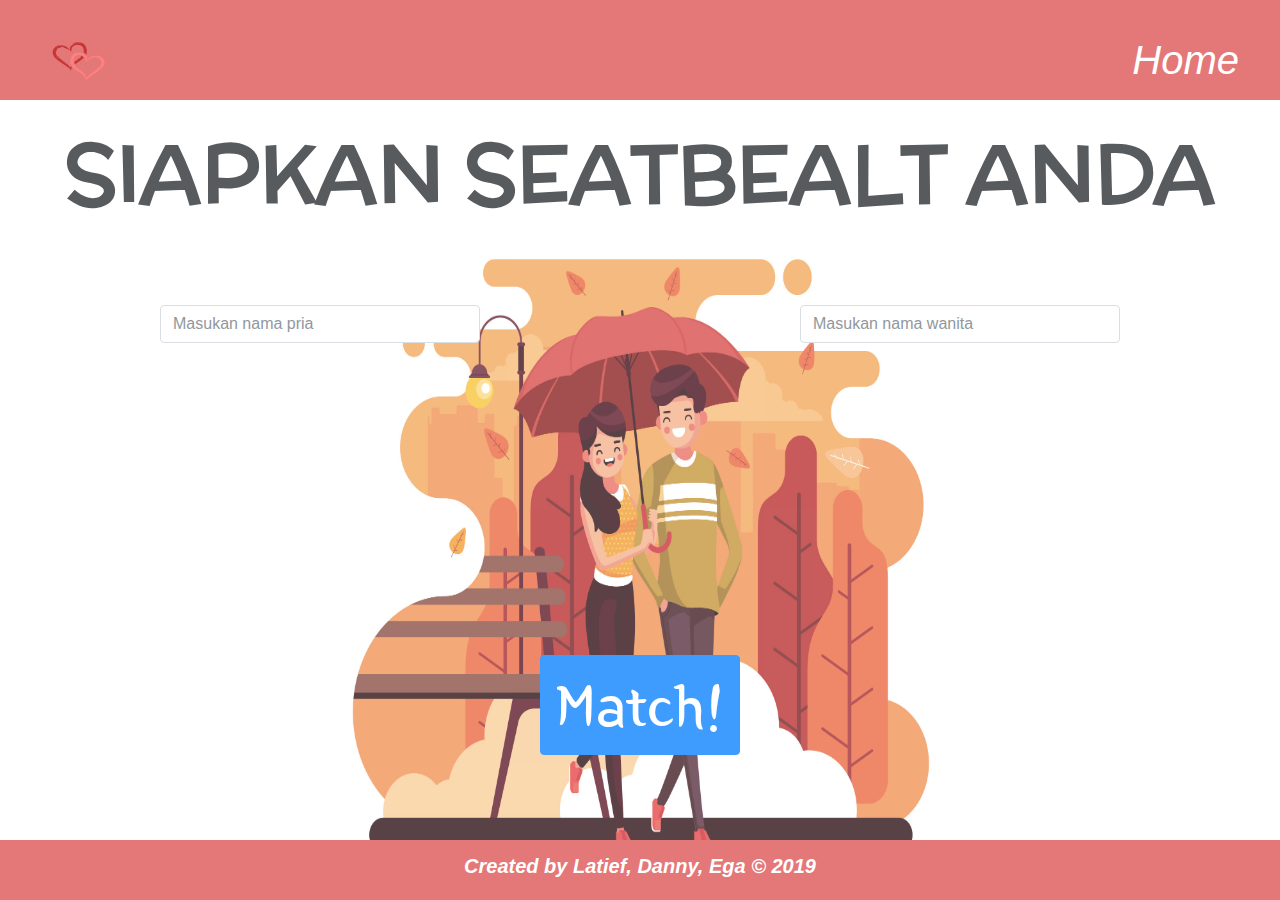
<file: input.html>
<!DOCTYPE html>
<html lang="en">
  <head>
    <meta charset="UTF-8" />
    <meta name="viewport" content="width=device-width, initial-scale=1.0" />
    <meta http-equiv="X-UA-Compatible" content="ie=edge" />
    <title>Input</title>
    <link href="https://fonts.googleapis.com/css?family=Yeon+Sung&display=swap" rel="stylesheet" />
    <link rel="stylesheet" href="./style/input.css" />
    <link rel="stylesheet" href="https://stackpath.bootstrapcdn.com/bootstrap/4.3.1/css/bootstrap.min.css" integrity="sha384-ggOyR0iXCbMQv3Xipma34MD+dH/1fQ784/j6cY/iJTQUOhcWr7x9JvoRxT2MZw1T" crossorigin="anonymous" />
  </head>

  <body>
    <header>
      <div class="navbar">
        <a href="index.html"><img src="./images/love.png" height="75" width="75" alt="logo"/></a>
        <div>
          <a href="./index.html"><i>Home</i></a>
        </div>
      </div>
    </header>
    <div class="home-image-content">
      <div class="title">
        <span class="animated zoomInUp delay-1s"><b>SIAPKAN SEATBEALT ANDA</b></span>
      </div>
      <div>
        <br />
        <br />
        <br />
      </div>
      <div class="input d-flex justify-content-between">
        <input id="pria" type="text" class="form-control col-3 mx-auto d-flex justify-content-between align-items-center rounded" placeholder="Masukan nama pria" value="" />
        <input id="wanita" type="text" class="form-control col-3 mx-auto d-flex justify-content-between align-items-center rounded" placeholder="Masukan nama wanita" value="" />
      </div>
      <div>
        <br />
        <br />
        <br />
        <br />
        <br />
        <br />
        <br />
        <br />
        <br />
        <br />
        <br />
        <br />
        <br />
      </div>
      <div class="d-flex justify-content-center">
        <button class="rounded btn btn-primary" id="match" onclick="generate()">Match!</button>
      </div>
    </div>
    <footer>
      <div class="footer">
        <h3>
          <i><b>Created by Latief, Danny, Ega © 2019</b></i>
        </h3>
      </div>
    </footer>

    <script src="./script/script.js"></script>
    <script src="https://code.jquery.com/jquery-3.3.1.slim.min.js" integrity="sha384-q8i/X+965DzO0rT7abK41JStQIAqVgRVzpbzo5smXKp4YfRvH+8abtTE1Pi6jizo" crossorigin="anonymous"></script>
    <script src="https://cdnjs.cloudflare.com/ajax/libs/popper.js/1.14.7/umd/popper.min.js" integrity="sha384-UO2eT0CpHqdSJQ6hJty5KVphtPhzWj9WO1clHTMGa3JDZwrnQq4sF86dIHNDz0W1" crossorigin="anonymous"></script>
    <script src="https://stackpath.bootstrapcdn.com/bootstrap/4.3.1/js/bootstrap.min.js" integrity="sha384-JjSmVgyd0p3pXB1rRibZUAYoIIy6OrQ6VrjIEaFf/nJGzIxFDsf4x0xIM+B07jRM" crossorigin="anonymous"></script>
  </body>
</html>
</file>
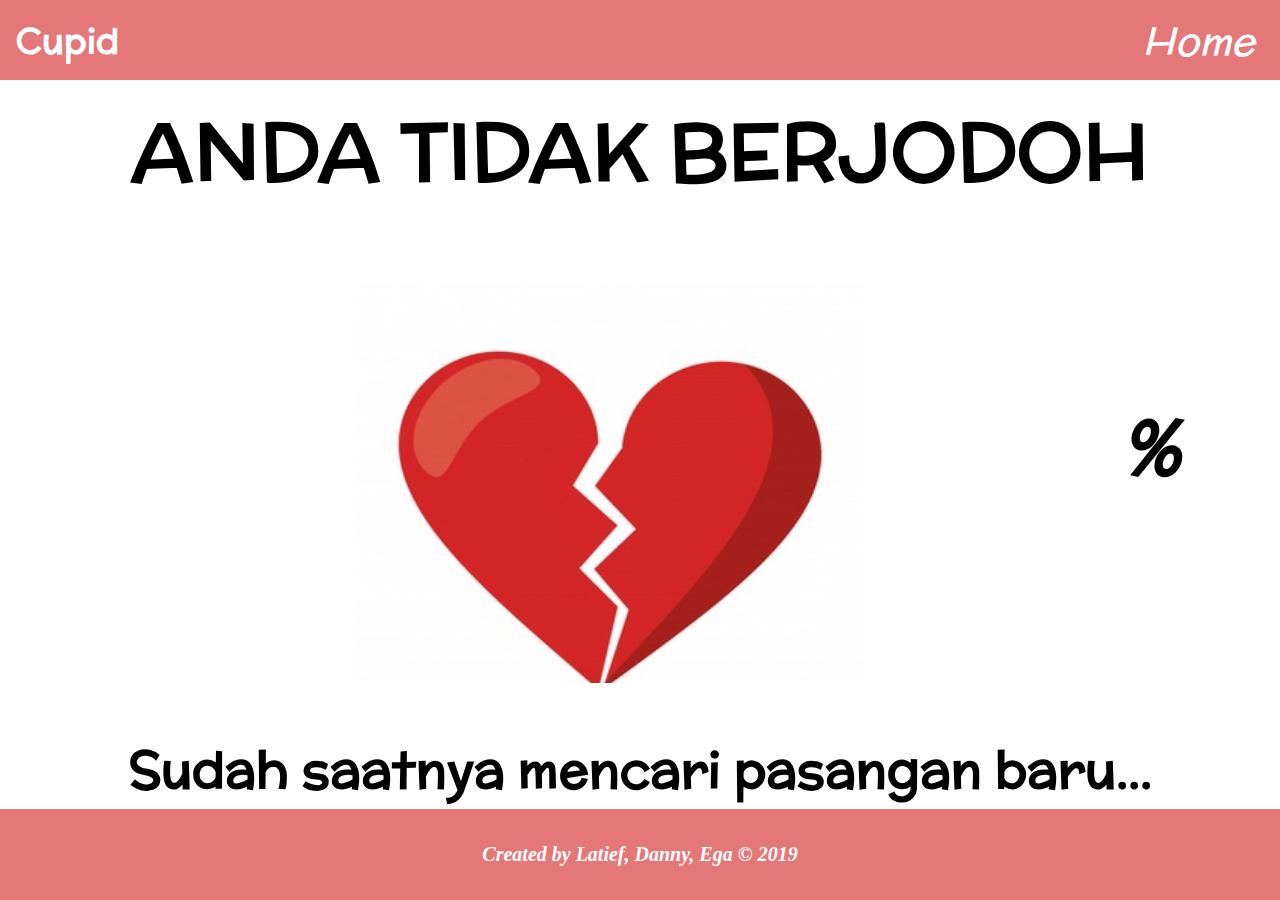
<file: match-fail.html>
<!DOCTYPE html>
<html lang="en">
<head>
    <meta charset="UTF-8">
    <meta name="viewport" content="width=device-width, initial-scale=1.0">
    <meta http-equiv="X-UA-Compatible" content="ie=edge">
    <title>Match-Failure</title>
    <link rel="stylesheet" href="./style/match-fail.css">
</head>
<body>
    <!--Header-->
  <body>
        <header>
          <div class="navbar">
            <h1>Cupid</h1>
            <div>
              <a href="./index.html"><i>Home</i></a>
            </div>
          </div>
        </header>
    
        <div class="title">
          <span class="animated zoomInUp delay-1s"><b>ANDA TIDAK BERJODOH</b></span>
        </div>
        <div class="home">
          <h3 id = "success-rate" class="animated flash delay-1s">
          
          </h3>
          <div class="home-image-content"></div>
    
          <h4 class="animated zoomInRight delay-1s">
            <i>%</i>
          </h4>
          
        </div>
        <h5>Sudah saatnya mencari pasangan baru...</h5>
        <!--Footer-->
        <footer>
          <div class="footer">
            <h3>
              <i><b>Created by Latief, Danny, Ega © 2019</b></i>
            </h3>
          </div>
        </footer>
        <script src="script/script.js"></script>      
</body>
</html>
</file>
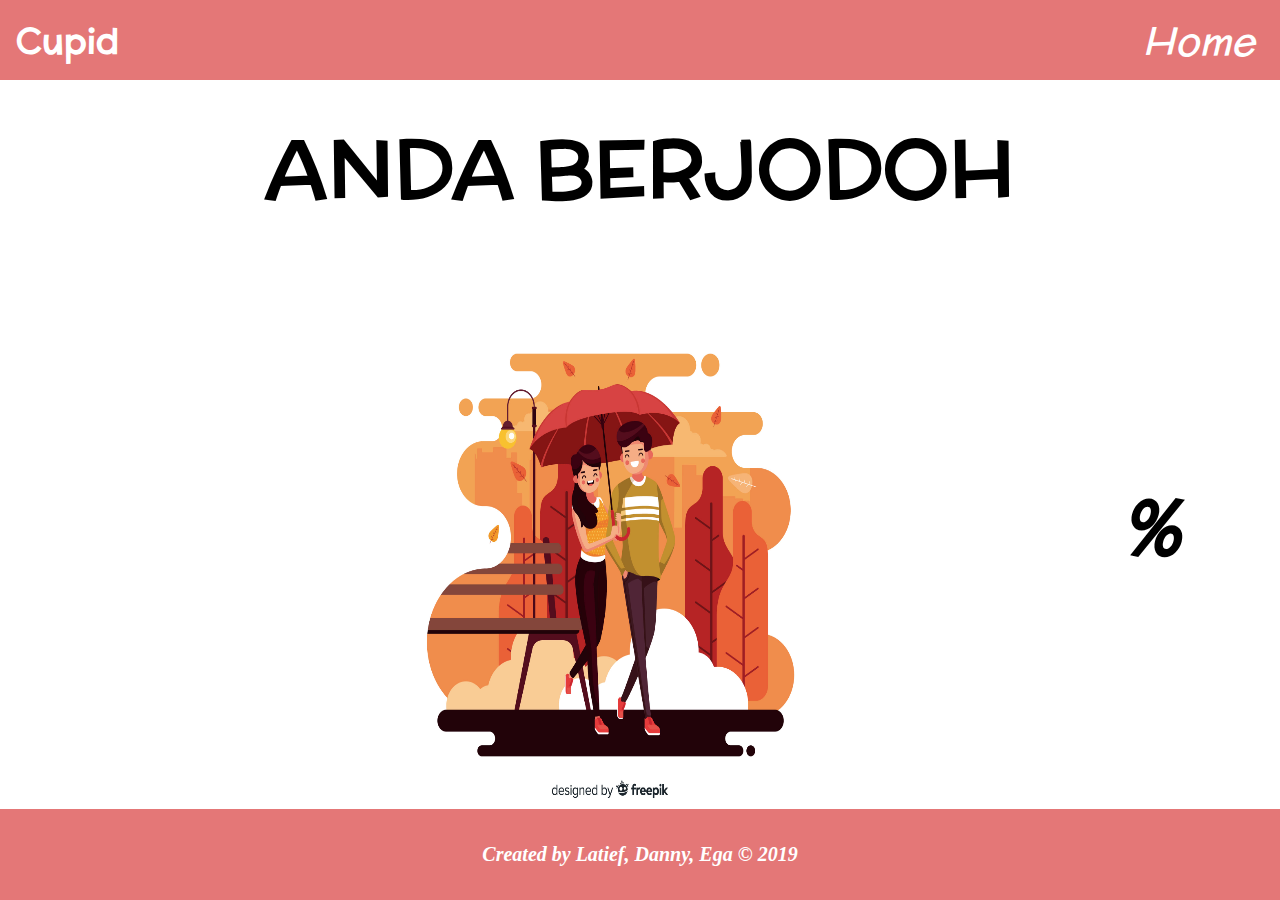
<file: match-sucess.html>
<!DOCTYPE html>
<html lang="en">
  <head>
    <meta charset="UTF-8" />
    <meta name="viewport" content="width=device-width, initial-scale=1.0" />
    <meta http-equiv="X-UA-Compatible" content="ie=edge" />
    <title>Match-Sucess</title>
    <link rel="stylesheet" href="./style/style.css" />
  </head>
  <!-- <body> -->
  <!--NavBar-->

  <!--Header-->
  <body>
    <header>
      <div class="navbar">
        <h1>Cupid</h1>
        <div>
          <a href="./index.html"><i>Home</i></a>
        </div>
      </div>
    </header>

    <div class="title">
      <span class="animated zoomInUp delay-1s"><b>ANDA BERJODOH</b></span>
    </div>
    <div class="home">
      <h3 id="success-rate" class="animated flash delay-1s"></h3>
      <div class="home-image-content"></div>

      <h4 class="animated zoomInRight delay-1s">
        <i>%</i>
      </h4>
    </div>

    <!--Footer-->
    <footer>
      <div class="footer">
        <h3>
          <i><b>Created by Latief, Danny, Ega © 2019</b></i>
        </h3>
      </div>
    </footer>
    <script src="script/script.js"></script>
  </body>
</html>
</file>
<file: style/input.css>
@import url("https://fonts.googleapis.com/css?family=Indie+Flower|McLaren|Patrick+Hand&display=swap");

html {
  height: 100%;
}

body {
  height: 100%;
  width: 100%;
  margin: 0;
  overflow: auto;
}

* {
  box-sizing: border-box;
}

header{
  margin: 0%;
  padding-top: 0;
  padding-bottom: 0;
}

.navbar {
  /* overflow: auto; */
  background-color: #e47777;
  width: 100%;
  display: flex;
  justify-content: space-between;
  align-items: center;
  height: 100px;
  margin: 0%;
  padding-top: 0;
  padding-bottom: 0;
}

.footer {
  overflow: auto;
  background-color: #e47777;
  width: 100%;
  display: flex;
  justify-content: space-between;
  align-items: center;
  position: absolute;
  right: 0;
  left: 0;
  bottom: 0;
  font-size: 30px;
}

.navbar h1 {
  float: left;
  color: white;
  text-align: center;
  padding: 14px 16px;
  text-decoration: none;
  font-size: 35px;
}

.navbar a {
  float: right;
  color: white;
  text-align: center;
  padding: 14px 25px;
  text-decoration: none;
  font-size: 40px;
  margin: center;
}

.navbar a:hover {
  background-color: #ddd;
  color: #e47777;
}

.navbar a.active {
  background-color: grey;
  color: white;
}

.title {
  text-align: center;
  margin-bottom: 0%;
  font-size: 80px;
  font-family: "McLaren", cursive;
  padding-top: 1%;
}

.home {
  position: relative;
  display: flex;
  align-items: center;
  font-size: 80px;
  font-family: "McLaren", cursive;
}

.home h3 {
  padding-left: 100px;
}

.home h4 {
  padding-right: 100px;
  font-size: 80px;
}

h5 {
  text-align: center;
  margin-bottom: 0px;
  font-size: 50px;
  font-family: "McLaren", cursive;
}

.home-image-content {
  background-image: url(/images/background.jpg);
  background-repeat: no-repeat;
  background-size: 50% 100%;
  height: 800px;
  width: 100%;
  opacity: 75%;
  /* background-position: center; */
  background-position-x: 50%;
  background-position-y: 75px;
}

.home-text-content div span {
  color: black;
  text-align: left;
  font-size: 80px;
  margin: center;
  font-family: "Indie Flower", cursive;
  font-family: "Patrick Hand", cursive;
  font-family: "McLaren", cursive;
}

.home-text-content h3 {
  color: black;
  text-align: left;
  font-size: 50px;
  margin: center;
  font-family: "Indie Flower", cursive;
  font-family: "Patrick Hand", cursive;
  font-family: "McLaren", cursive;
}

.home-text-content h4 {
  color: black;
  text-align: right;
  font-size: 25px;
  margin: center;
  font-family: "Indie Flower", cursive;
  font-family: "Patrick Hand", cursive;
  font-family: "McLaren", cursive;
}

#match{
  width: 200px;
  height: 100px;
  font-family: 'Yeon Sung', cursive;
  font-size: 60px;
}

.footer h3 {
  color: white;
  text-align: center;
  padding: 14px 16px;
  text-decoration: none;
  font-size: 20px;
  width: 100%;
}
</file>
<file: style/match-fail.css>
@import url("https://fonts.googleapis.com/css?family=Indie+Flower|McLaren|Patrick+Hand&display=swap");

html {
  height: 100%;
}

body {
  height: 100%;
  margin: 0;
  overflow: auto;
}

* {
  box-sizing: border-box;
}

.navbar {
  overflow: hidden;
  background-color: #e47777;
  width: 100%;
  display: flex;
  justify-content: space-between;
  align-items: center;
  height: 80px;
}

.footer {
  overflow: auto;
  background-color: #e47777;
  width: 100%;
  display: flex;
  justify-content: space-between;
  align-items: center;
  position: absolute;
  right: 0;
  left: 0;
  bottom: 0;
  font-size: 30px;
}

.navbar h1 {
  float: left;
  color: white;
  text-align: center;
  padding: 14px 16px;
  text-decoration: none;
  font-size: 35px;
  font-family: "Indie Flower", cursive;
  font-family: "Patrick Hand", cursive;
  font-family: "McLaren", cursive;
}

.navbar a {
  float: right;
  color: white;
  text-align: center;
  padding: 14px 25px;
  text-decoration: none;
  font-size: 40px;
  margin: center;
  font-family: "Indie Flower", cursive;
  font-family: "Patrick Hand", cursive;
  font-family: "McLaren", cursive;
}

.navbar a:hover {
  background-color: #ddd;
  color: #e47777;
}

.navbar a.active {
  background-color: grey;
  color: white;
}

.title {
  text-align: center;
  margin-bottom: 0%;
  font-size: 80px;
  font-family: "McLaren", cursive;
  padding-top: 1%;
}

.home {
  position: relative;
  display: flex;
  align-items: center;
  font-size: 80px;
  font-family: "McLaren", cursive;
}

.home h3 {
  padding-left: 100px;
}

.home h4 {
  padding-right: 100px;
  font-size: 80px;
}

h5 {
  text-align: center;
  margin-bottom: 0px;
  margin-top: 50px;
  font-size: 50px;
  font-family: "McLaren", cursive;
}

.home-image-content {
  background-image: url(/images/love.jpg);
  background-repeat: no-repeat;
  background-size: 50% 100%;
  height: 475px;
  width: 1000%;
  /* opacity: 75%; */
  /* background-position: center; */
  background-position-x: 50%;
  background-position-y: 75px;
}

.home-text-content div span {
  color: black;
  text-align: left;
  font-size: 80px;
  margin: center;
  font-family: "Indie Flower", cursive;
  font-family: "Patrick Hand", cursive;
  font-family: "McLaren", cursive;
}

.home-text-content h3 {
  color: black;
  text-align: left;
  font-size: 50px;
  margin: center;
  font-family: "Indie Flower", cursive;
  font-family: "Patrick Hand", cursive;
  font-family: "McLaren", cursive;
}

.home-text-content h4 {
  color: black;
  text-align: right;
  font-size: 25px;
  margin: center;
  font-family: "Indie Flower", cursive;
  font-family: "Patrick Hand", cursive;
  font-family: "McLaren", cursive;
}

.footer h3 {
  color: white;
  text-align: center;
  padding: 14px 16px;
  text-decoration: none;
  font-size: 20px;
  width: 100%;
}
</file>
<file: style/style.css>
@import url("https://fonts.googleapis.com/css?family=Indie+Flower|McLaren|Patrick+Hand&display=swap");

html {
  height: 100%;
}

body {
  height: 100%;
  margin: 0;
  overflow: auto;
}

* {
  box-sizing: border-box;
}

.navbar {
  overflow: hidden;
  background-color: #e47777;
  width: 100%;
  display: flex;
  justify-content: space-between;
  align-items: center;
  height: 80px;
}

.footer {
  overflow: auto;
  background-color: #e47777;
  width: 100%;
  display: flex;
  justify-content: space-between;
  align-items: center;
  position: absolute;
  right: 0;
  left: 0;
  bottom: 0;
  font-size: 30px;
}

.navbar h1 {
  float: left;
  color: white;
  text-align: center;
  padding: 14px 16px;
  text-decoration: none;
  font-size: 35px;
  font-family: "Indie Flower", cursive;
  font-family: "Patrick Hand", cursive;
  font-family: "McLaren", cursive;
}

.navbar a {
  float: right;
  color: white;
  text-align: center;
  padding: 14px 25px;
  text-decoration: none;
  font-size: 40px;
  margin: center;
  font-family: "Indie Flower", cursive;
  font-family: "Patrick Hand", cursive;
  font-family: "McLaren", cursive;
}

.navbar a:hover {
  background-color: #ddd;
  color: #e47777;
}

.navbar a.active {
  background-color: grey;
  color: white;
}

.title {
  text-align: center;
  margin-bottom: 0%;
  margin-top: 30px;
  font-size: 80px;
  font-family: "McLaren", cursive;
}

.home {
  position: relative;
  display: flex;
  align-items: center;
  font-size: 80px;
  font-family: "Indie Flower", cursive;
  font-family: "Patrick Hand", cursive;
  font-family: "McLaren", cursive;
}

.home h3 {
  padding-left: 100px;
}

.home h4 {
  padding-right: 100px;
  font-size: 80px;
}

.home-image-content {
  background-image: url(/images/background.jpg);
  background-repeat: no-repeat;
  background-size: 40% 85%;
  height: 600px;
  width: 100%;
  /* opacity: 75%; */
  /* background-position: center; */
  background-position-x: 50%;
  background-position-y: 75px;
}

.home-text-content div span {
  color: black;
  text-align: left;
  font-size: 80px;
  margin: center;
  font-family: "Indie Flower", cursive;
  font-family: "Patrick Hand", cursive;
  font-family: "McLaren", cursive;
}

.home-text-content h3 {
  color: black;
  text-align: left;
  font-size: 50px;
  margin: center;
  font-family: "Indie Flower", cursive;
  font-family: "Patrick Hand", cursive;
  font-family: "McLaren", cursive;
}

.home-text-content h4 {
  color: black;
  text-align: right;
  font-size: 25px;
  margin: center;
  font-family: "Indie Flower", cursive;
  font-family: "Patrick Hand", cursive;
  font-family: "McLaren", cursive;
}

.footer h3 {
  color: white;
  text-align: center;
  padding: 14px 16px;
  text-decoration: none;
  font-size: 20px;
  width: 100%;
}
</file>
